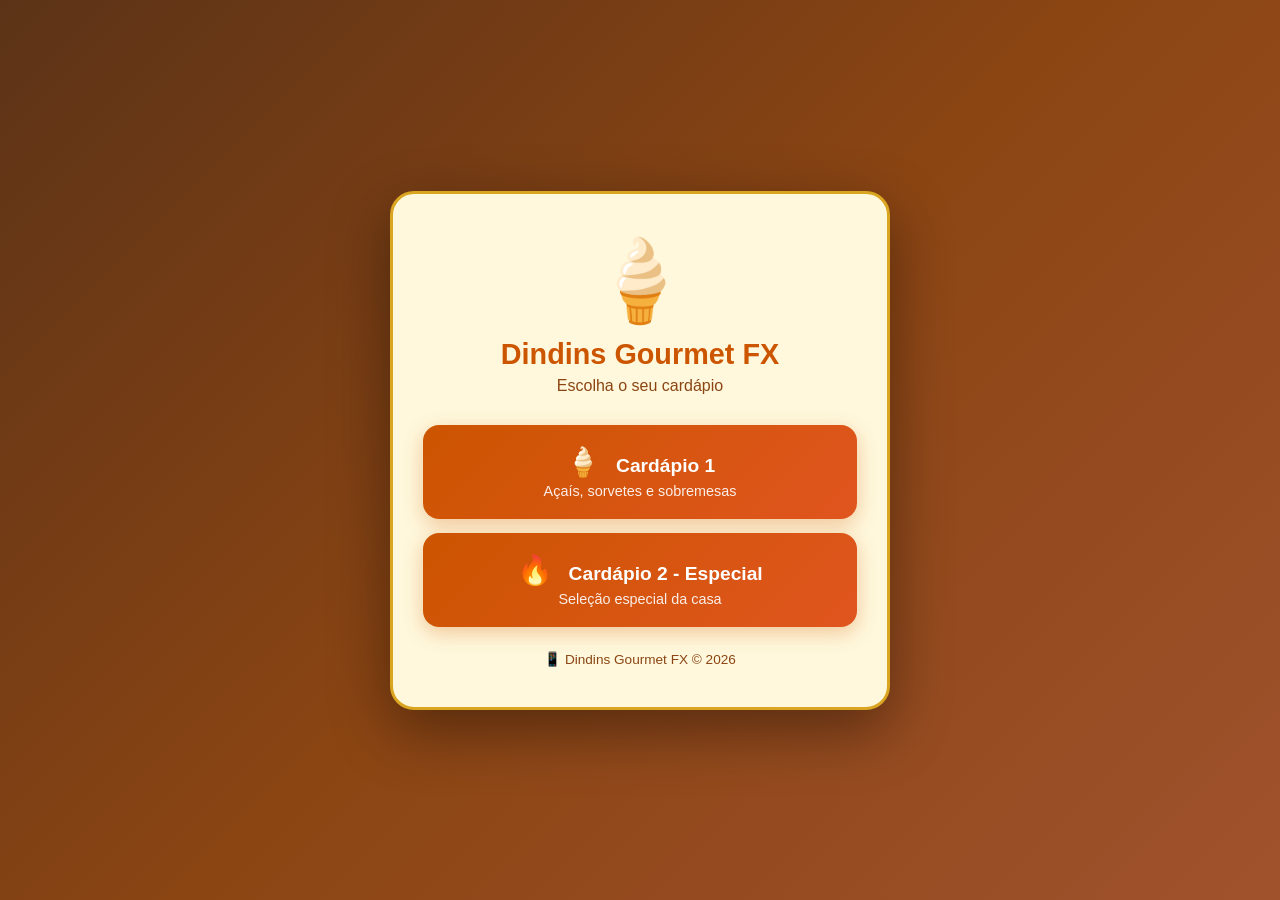
<file: index.html>
<!DOCTYPE html>
<html lang="pt-BR">
<head>
    <meta charset="UTF-8">
    <meta name="viewport" content="width=device-width, initial-scale=1.0">
    <title>Dindins Gourmet FX</title>
    <style>
        * { margin:0; padding:0; box-sizing:border-box; }
        body {
            font-family: 'Segoe UI', Tahoma, sans-serif;
            min-height: 100vh;
            background: linear-gradient(135deg, #5C3317, #8B4513, #A0522D);
            display: flex;
            align-items: center;
            justify-content: center;
            padding: 20px;
        }
        .container {
            background: #FFF8DC;
            border-radius: 24px;
            padding: 40px 30px;
            max-width: 500px;
            width: 100%;
            text-align: center;
            box-shadow: 0 20px 60px rgba(0,0,0,0.4);
            border: 3px solid #DAA520;
        }
        .logo { font-size: 5em; margin-bottom: 10px; }
        h1 { color: #CC5500; font-size: 1.8em; margin-bottom: 6px; font-weight: 800; }
        .sub { color: #8B4513; font-size: 1em; margin-bottom: 30px; }
        .menu-item {
            display: block;
            background: linear-gradient(135deg, #CC5500, #E0551F);
            color: white;
            text-decoration: none;
            padding: 20px;
            border-radius: 16px;
            margin-bottom: 14px;
            font-size: 1.2em;
            font-weight: 700;
            transition: all 0.3s;
            box-shadow: 0 6px 20px rgba(204,85,0,0.3);
        }
        .menu-item:hover {
            transform: translateY(-3px);
            box-shadow: 0 10px 30px rgba(204,85,0,0.5);
        }
        .menu-item .emoji { font-size: 1.5em; margin-right: 10px; }
        .menu-item .desc { display: block; font-size: 0.75em; font-weight: 400; margin-top: 4px; opacity: 0.9; }
        .footer { margin-top: 24px; color: #8B4513; font-size: 0.85em; }
    </style>
</head>
<body>
    <div class="container">
        <div class="logo">🍦</div>
        <h1>Dindins Gourmet FX</h1>
        <p class="sub">Escolha o seu cardápio</p>

        <a href="cardapio1.html" class="menu-item">
            <span class="emoji">🍦</span> Cardápio 1
            <span class="desc">Açaís, sorvetes e sobremesas</span>
        </a>

        <a href="cardapio2.html" class="menu-item">
            <span class="emoji">🔥</span> Cardápio 2 - Especial
            <span class="desc">Seleção especial da casa</span>
        </a>

        <div class="footer">
            📱 Dindins Gourmet FX © 2026
        </div>
    </div>
</body>
</html>
</file>
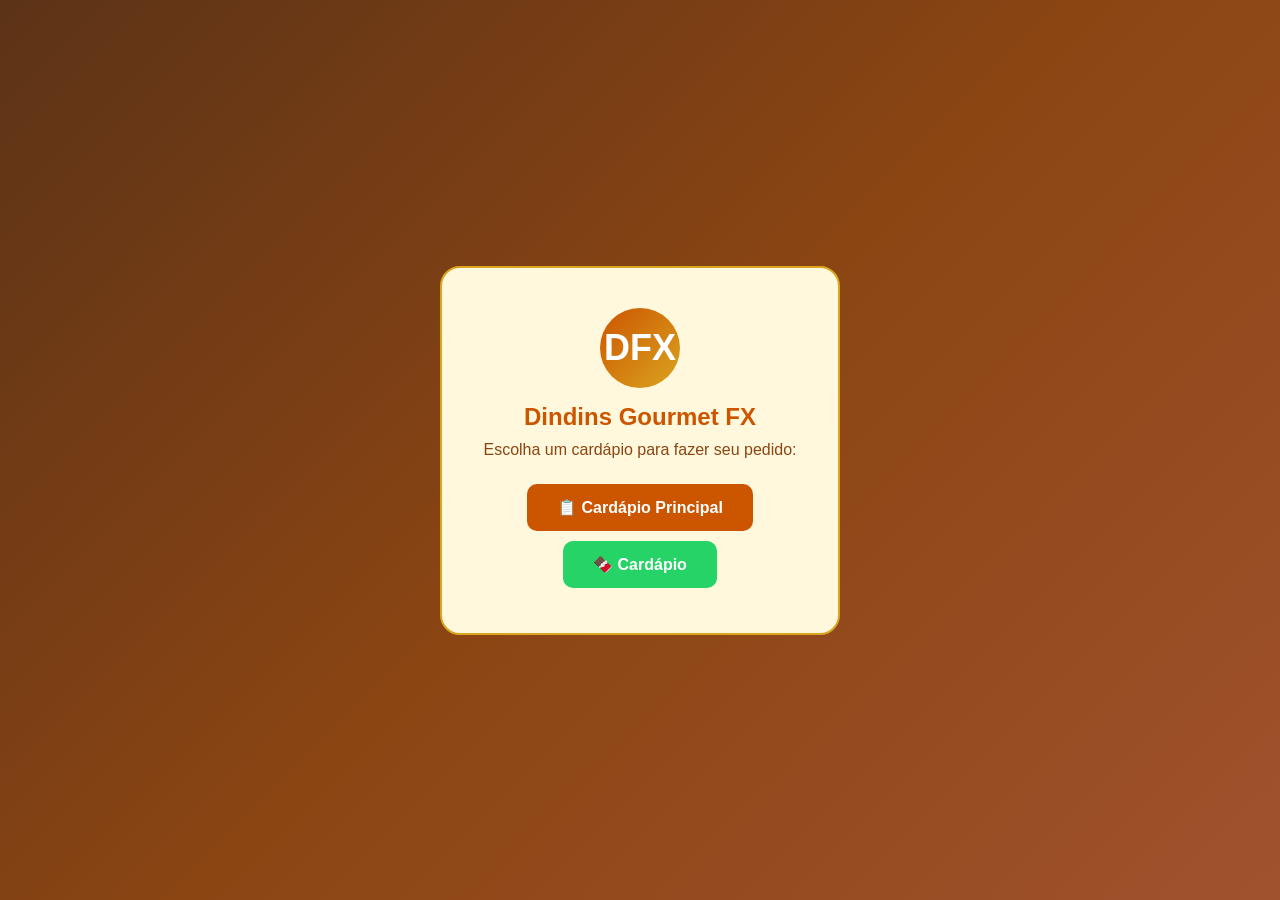
<file: pedido.html>
<!DOCTYPE html>
<html lang="pt-BR">
<head>
    <meta charset="UTF-8">
    <meta name="viewport" content="width=device-width, initial-scale=1.0">
    <title>Dindins Gourmet FX - Redirecionando...</title>
    <style>
        * { margin: 0; padding: 0; box-sizing: border-box; }
        body { font-family: 'Segoe UI', sans-serif; background: linear-gradient(135deg, #5C3317, #8B4513, #A0522D); min-height: 100vh; display: flex; align-items: center; justify-content: center; }
        .box { background: #FFF8DC; padding: 40px; border-radius: 20px; border: 2px solid #DAA520; text-align: center; max-width: 400px; }
        .logo { width: 80px; height: 80px; border-radius: 50%; background: linear-gradient(135deg, #CC5500, #DAA520); color: white; font-size: 36px; font-weight: bold; display: flex; align-items: center; justify-content: center; margin: 0 auto 15px; }
        h2 { color: #CC5500; margin-bottom: 10px; }
        p { color: #8B4513; margin-bottom: 20px; }
        .btn { display: inline-block; padding: 14px 30px; background: #25D366; color: white; border-radius: 10px; text-decoration: none; font-weight: bold; margin: 5px; }
        .btn-laranja { background: #CC5500; }
    </style>
</head>
<body>
    <div class="box">
        <div class="logo">DFX</div>
        <h2>Dindins Gourmet FX</h2>
        <p>Escolha um cardápio para fazer seu pedido:</p>
        <a href="cardapio1.html" class="btn btn-laranja">📋 Cardápio Principal</a>
        <a href="cardapio2.html" class="btn">🍫 Cardápio</a>
    </div>
</body>
</html>
</file>
